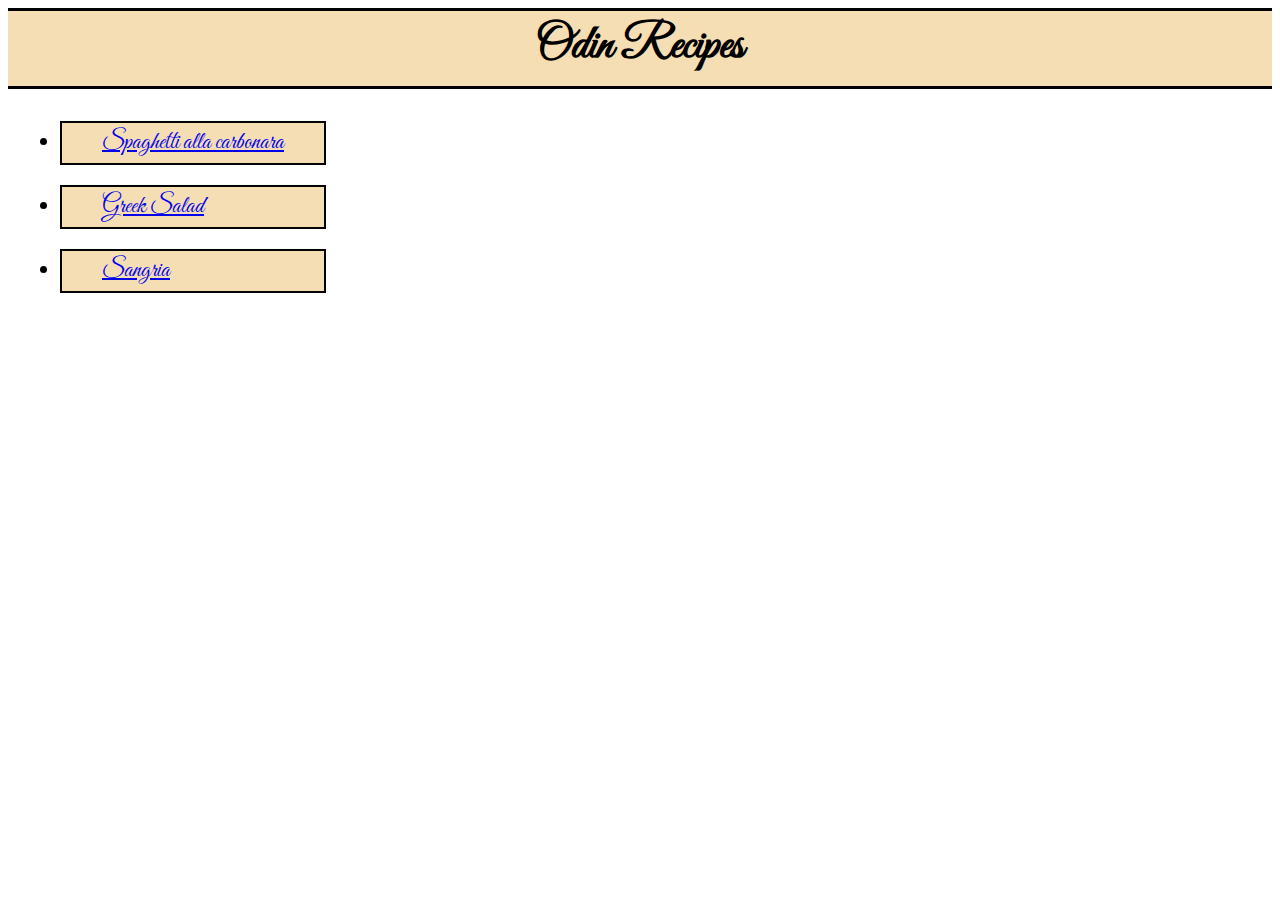
<file: index.html>
<!DOCTYPE html>
<html lang="en">
    <head>
        <meta charset="utf-8">
        <title>Odin Recipes</title>
        <link rel="stylesheet" href="styles.css">
        <link href="https://fonts.googleapis.com/css2?family=Great+Vibes&display=swap" rel="stylesheet">
    </head>
    <body>
        <h1 class="title">Odin Recipes</h1>
        <ul class="main-list">
            <li class="mle"><a href="recipes/spaghetti-alla-carbonara.html">Spaghetti alla carbonara</a></li>
            <li class="mle"><a href="recipes/greek-salad.html">Greek Salad</a></li>
            <li class="mle"><a href="recipes/sangria.html">Sangria</a></li>
        </ul>
        
    </body>
</html>
</file>
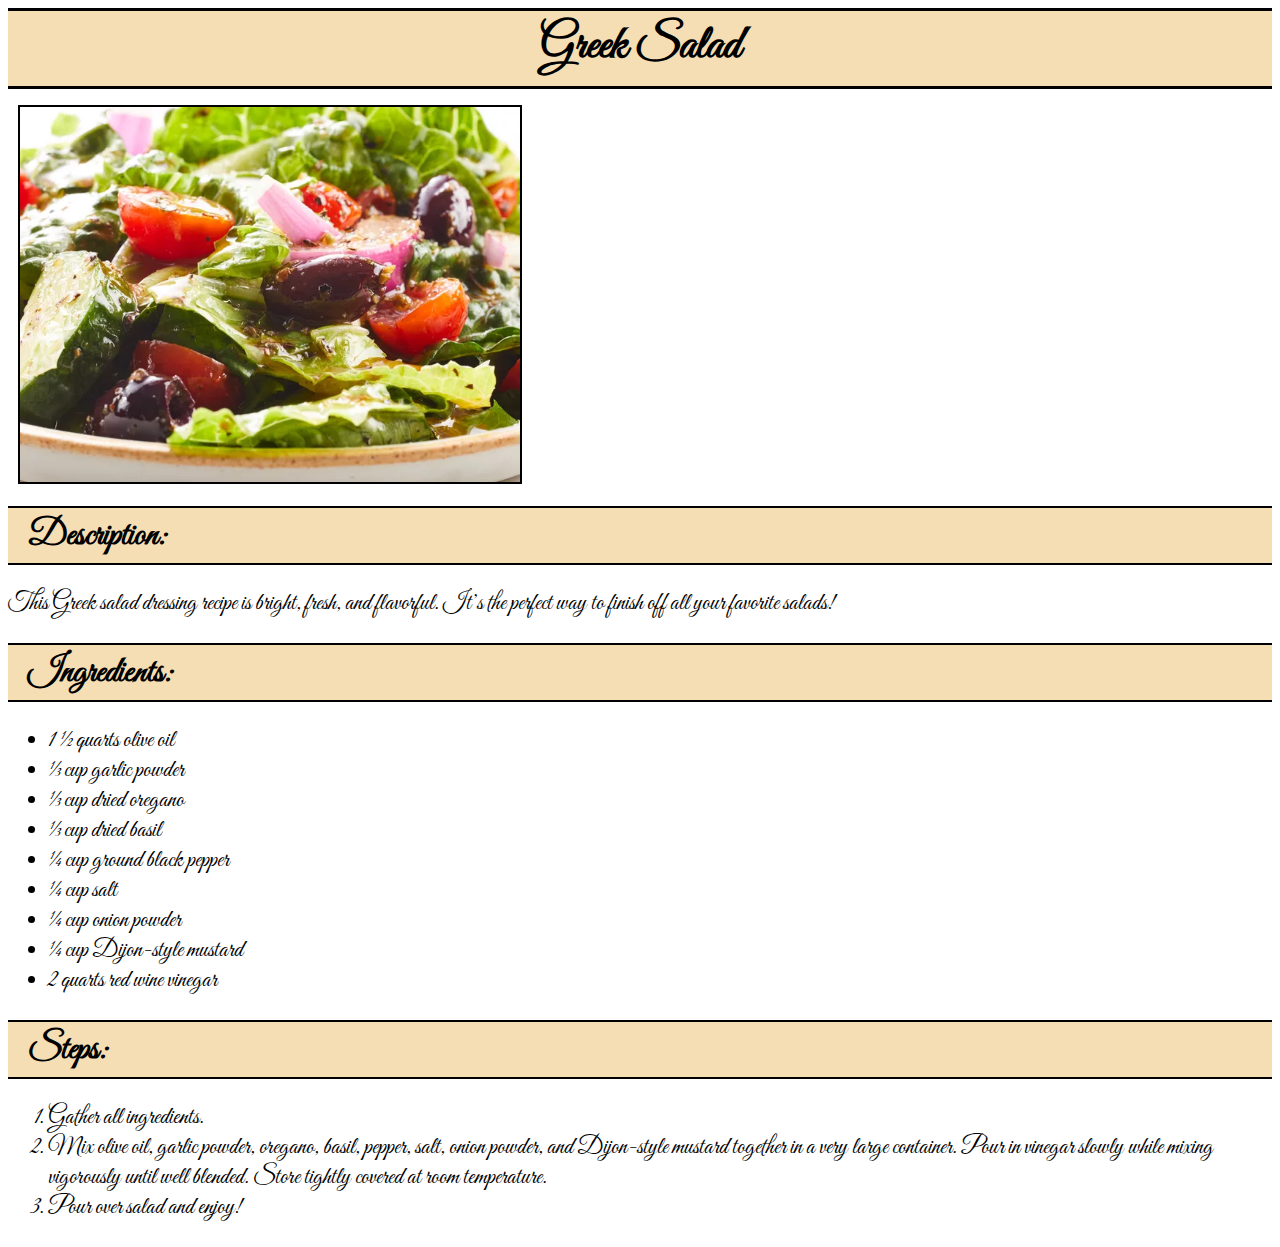
<file: recipes/greek-salad.html>
<!DOCTYPE html>
<html lang="en">
    <head>
        <meta charset="utf-8">
        <title>Greek Salad</title>
        <link rel="stylesheet" href="../styles.css">
        <link href="https://fonts.googleapis.com/css2?family=Great+Vibes&display=swap" rel="stylesheet">
    </head>
    <body>
        <h1 class="title">Greek Salad</h1>
        <p><img src="../images/greek-salad.jpg" alt="greek salad"></p>
        <h2 class="subtitle">Description: </h2>
        <p class="context">This Greek salad dressing recipe is bright, fresh, and flavorful. It’s the perfect way to finish off all your favorite salads!</p>
        <h2 class="subtitle">Ingredients: </h2>
        <ul class="context">
            <li>1 ½ quarts olive oil</li>
            <li>⅓ cup garlic powder</li>
            <li>⅓ cup dried oregano</li>
            <li>⅓ cup dried basil</li>
            <li>¼ cup ground black pepper</li>
            <li>¼ cup salt</li>
            <li>¼ cup onion powder</li>
            <li>¼ cup Dijon-style mustard</li>
            <li>2 quarts red wine vinegar</li>
        </ul>
        <h2 class="subtitle">Steps: </h2>
        <ol class="context">
            <li>Gather all ingredients.</li>
            <li>Mix olive oil, garlic powder, oregano, basil, pepper, salt, onion powder, and Dijon-style mustard together in a very large container. Pour in vinegar slowly while mixing vigorously until well blended. Store tightly covered at room temperature.</li>
            <li>Pour over salad and enjoy!</li>
        </ol>
    </body>
</html>
</file>
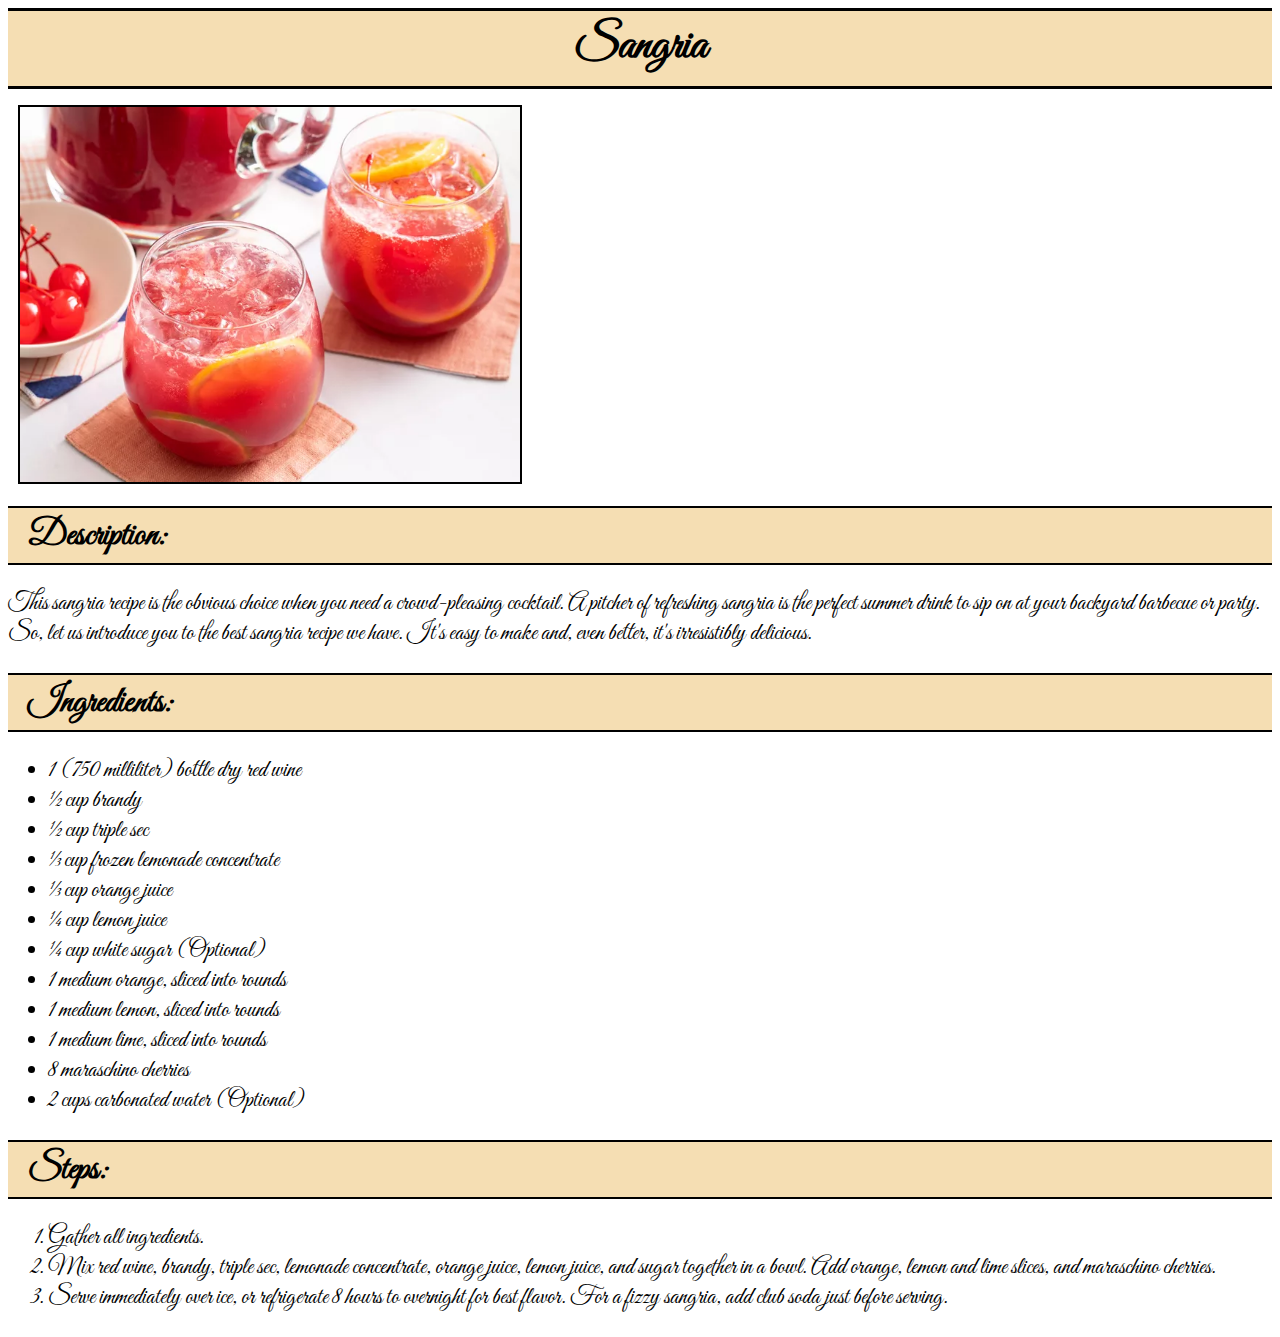
<file: recipes/sangria.html>
<!DOCTYPE html>
<html lang="en">
    <head>
        <meta charset="utf-8">
        <title>Sangria</title>
        <link rel="stylesheet" href="../styles.css">
        <link href="https://fonts.googleapis.com/css2?family=Great+Vibes&display=swap" rel="stylesheet">
    </head>
    <body>
        <h1 class="title">Sangria</h1>
        <p><img src="../images/sangria.jpg" alt="sangria"></p>
        <h2 class="subtitle">Description: </h2>
        <p class="context">This sangria recipe is the obvious choice when you need a crowd-pleasing cocktail. A pitcher of refreshing sangria is the perfect summer drink to sip on at your backyard barbecue or party. So, let us introduce you to the best sangria recipe we have. It's easy to make and, even better, it's irresistibly delicious.</p>
        <h2 class="subtitle">Ingredients: </h2>
        <ul class="context">
            <li>1 (750 milliliter) bottle dry red wine</li>
            <li>½ cup brandy</li>
            <li>½ cup triple sec</li>
            <li>⅓ cup frozen lemonade concentrate</li>
            <li>⅓ cup orange juice</li>
            <li>¼ cup lemon juice</li>
            <li>¼ cup white sugar (Optional)</li>
            <li>1 medium orange, sliced into rounds</li>
            <li>1 medium lemon, sliced into rounds</li>
            <li>1 medium lime, sliced into rounds</li>
            <li>8 maraschino cherries</li>
            <li>2 cups carbonated water (Optional)</li>
        </ul>
        <h2 class="subtitle">Steps: </h2>
        <ol class="context">
            <li>Gather all ingredients.</li>
            <li>Mix red wine, brandy, triple sec, lemonade concentrate, orange juice, lemon juice, and sugar together in a bowl. Add orange, lemon and lime slices, and maraschino cherries.</li>
            <li>Serve immediately over ice, or refrigerate 8 hours to overnight for best flavor. For a fizzy sangria, add club soda just before serving.</li>
        </ol>
    </body>
</html>
</file>
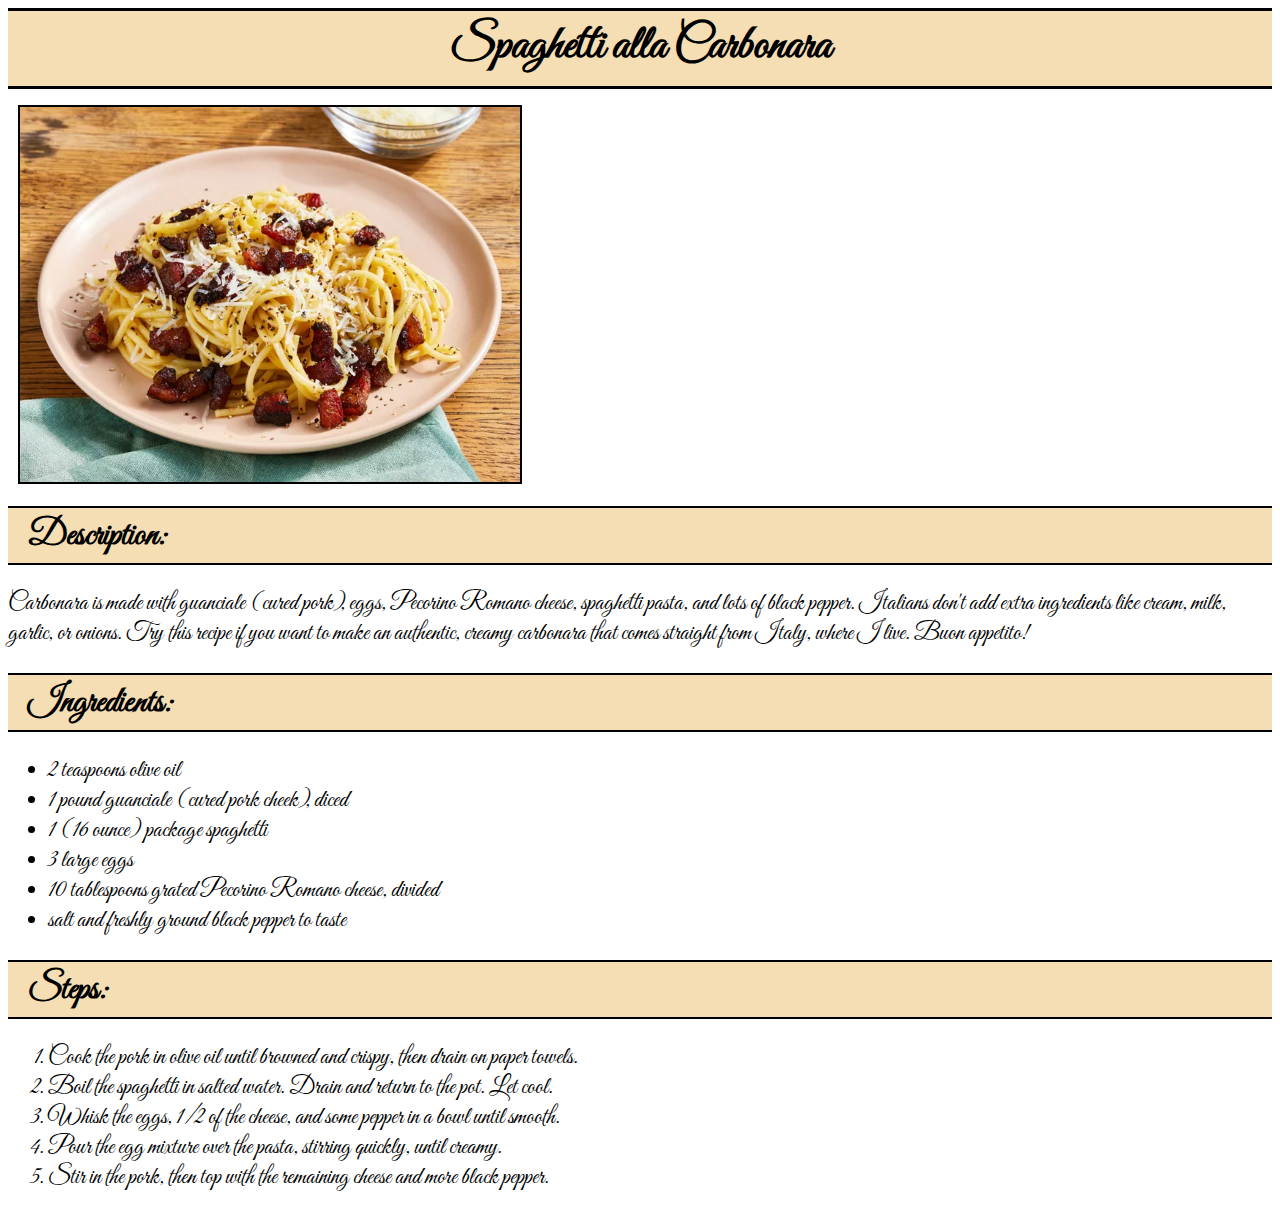
<file: recipes/spaghetti-alla-carbonara.html>
<!DOCTYPE html>
<html lang="en">
    <head>
        <meta charset="utf-8">
        <title>Spaghetti alla Carbonara</title>
        <link rel="stylesheet" href="../styles.css">
        <link href="https://fonts.googleapis.com/css2?family=Great+Vibes&display=swap" rel="stylesheet">
    </head>
    <body>
        <h1 class="title">Spaghetti alla Carbonara</h1>
        <p>
            <img src="../images/spaghetti-alla-carbonara.jpg" alt="spaghetti alla carbonara">
        </p>
        <h2 class="subtitle">Description: </h2>
        <p class="context">Carbonara is made with guanciale (cured pork), eggs, Pecorino Romano cheese, spaghetti pasta, and lots of black pepper. Italians don't add extra ingredients like cream, milk, garlic, or onions. Try this recipe if you want to make an authentic, creamy carbonara that comes straight from Italy, where I live. Buon appetito!</p>
        <h2 class="subtitle">Ingredients: </h2>
        <ul class="context">
            <li>2 teaspoons olive oil</li>
            <li>1 pound guanciale (cured pork cheek), diced</li>
            <li>1 (16 ounce) package spaghetti</li>
            <li>3 large eggs</li>
            <li>10 tablespoons grated Pecorino Romano cheese, divided</li>
            <li>salt and freshly ground black pepper to taste</li>
        </ul>
        <h2 class="subtitle">Steps: </h2>
        <ol class="context">
            <li>Cook the pork in olive oil until browned and crispy, then drain on paper towels.</li>
            <li>Boil the spaghetti in salted water. Drain and return to the pot. Let cool.</li>
            <li>Whisk the eggs, 1/2 of the cheese, and some pepper in a bowl until smooth.</li>
            <li>Pour the egg mixture over the pasta, stirring quickly, until creamy.</li>
            <li>Stir in the pork, then top with the remaining cheese and more black pepper.</li>
        </ol>
    </body>

</html>
</file>
<file: styles.css>
.title{
    text-align: center;
    font-size: 48px;
    border-bottom:3px solid black;
    padding-bottom: 10px;
    background-color: wheat;
    margin:0 auto;
    padding-left: 75px;
    padding-right: 75px;
    padding-top: 5px;
    border-top:3px solid black;
}
body{
    font-family: 'Great Vibes', cursive;
}
.main-list{
    font-size: 24px;
    margin: 12px;
    box-sizing: border-box;
    display: inline-block;
}
 .subtitle{
    font-size: 36px;
    display: block;
    padding: 5px 20px;
    margin: 10px 0px;
    border-top: 2px solid black;
    border-bottom: 2px solid black;
    background-color: wheat;
 }
 .context{
    font-size: 24px;
    color: black;
 }
 img{
    width: 500px;
    height: auto;
    border: 2px solid black;
    margin-left: 10px;
 }
 .mle{
    margin-top: 20px;
    margin-bottom: 20px;
    border: 2px solid black;
    background-color: wheat;
    padding: 5px 40px;
    box-sizing: border-box;
 }
</file>
